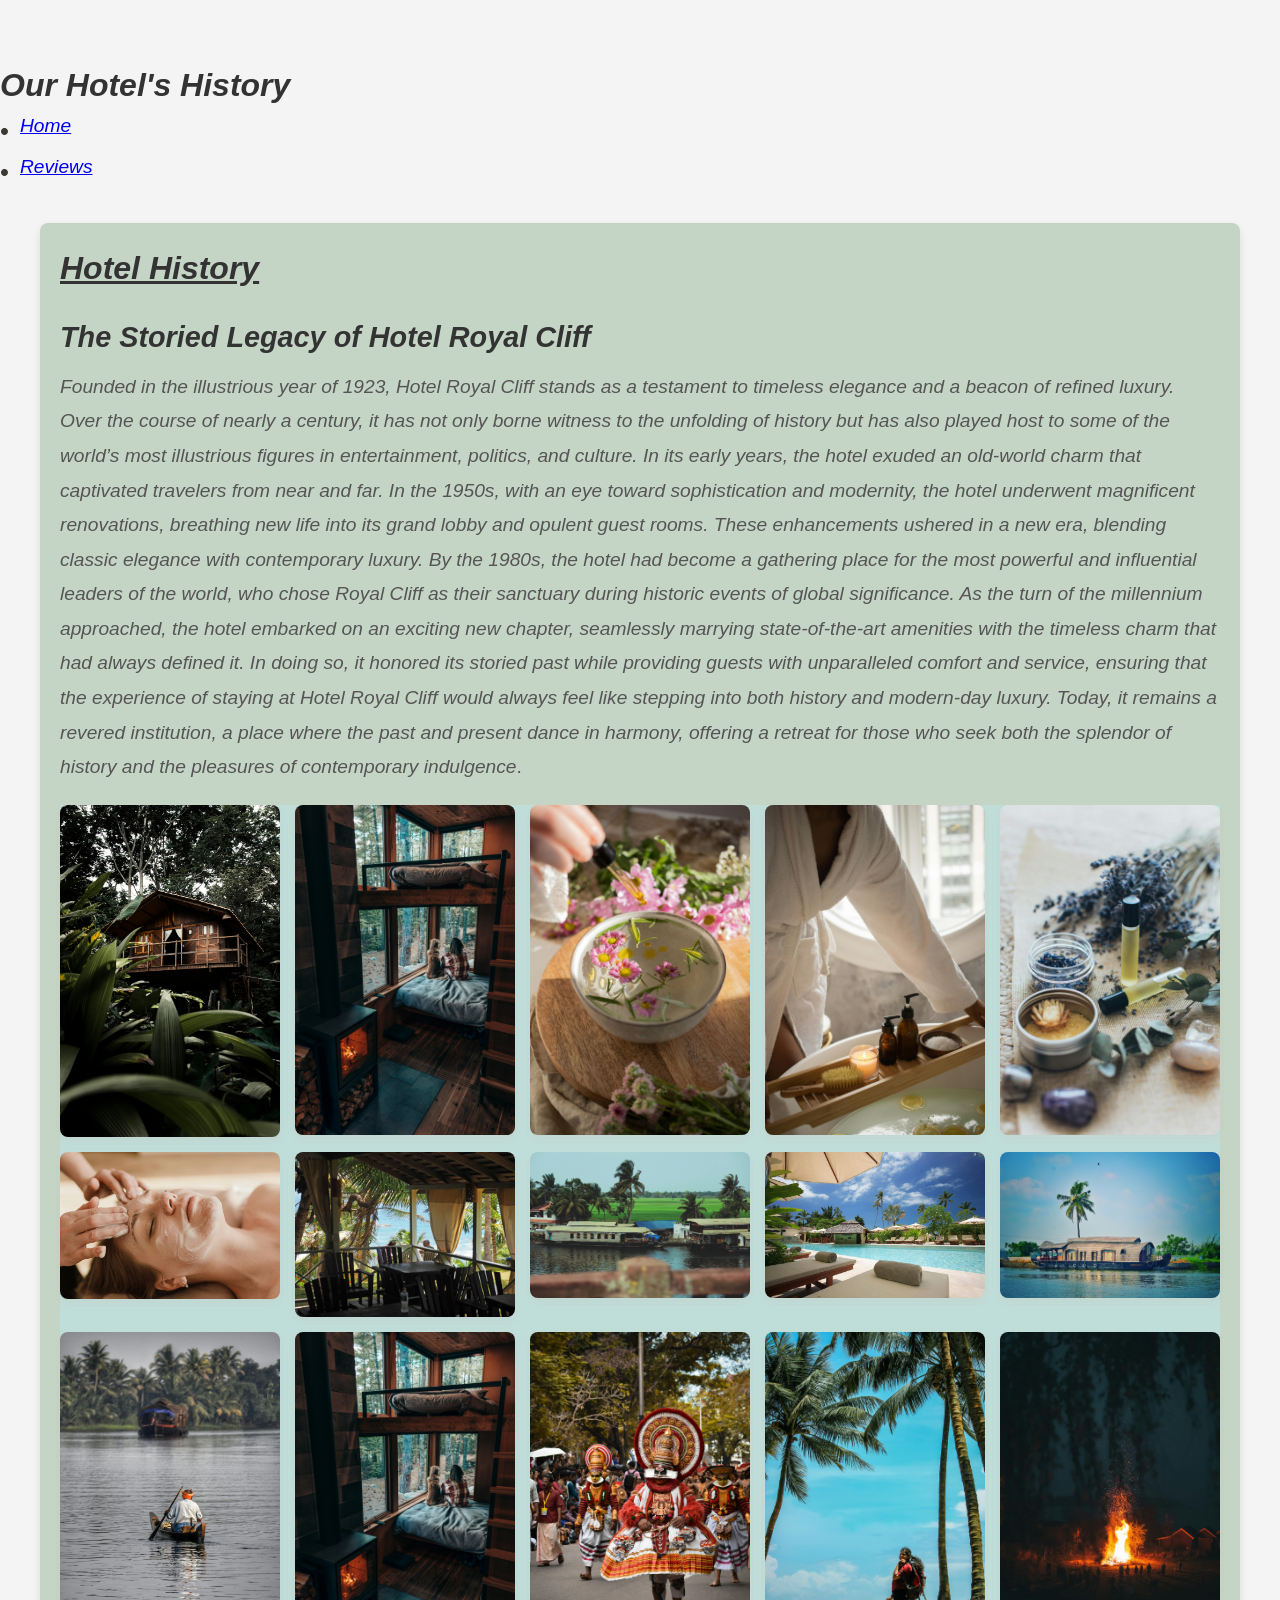
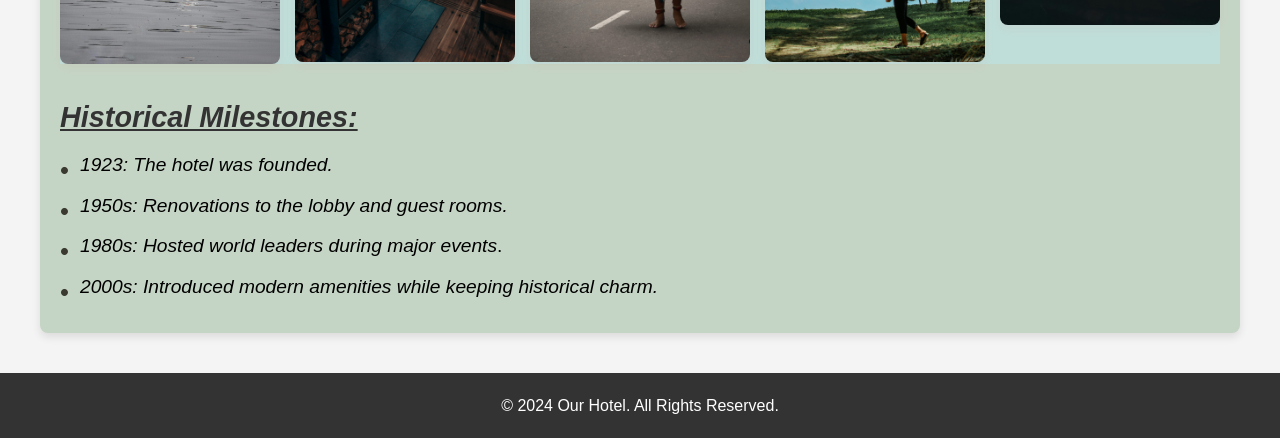
<file: history.html>
<!DOCTYPE html>
<html lang="en">
<head>
  <meta charset="UTF-8">
  <meta name="viewport" content="width=device-width, initial-scale=1.0">
  <title>Hotel History</title>
  <link rel="stylesheet" href="history.css">
</head>
<body>
  <header>
    <h1><i>Our Hotel's History</i></h1>
    <nav>
      <ul>
        <li><a href="index.html"><i>Home</i></a></li>
        <li><a href="reviews.html"><i>Reviews</i></a></li>
      </ul>
    </nav>
  </header>
  <section class="history-container">
    <h2><b><u><i>Hotel History</i></u></b></h2>
    <h3><i>The Storied Legacy of Hotel Royal Cliff</i></h3>
     <p> <i>Founded in the illustrious year of 1923, Hotel Royal Cliff stands as a testament to timeless elegance and 
      a beacon of refined luxury. Over the course of nearly a century, it has not only borne witness to the unfolding 
      of history but has also played host to some of the world’s most illustrious figures in entertainment, politics, and 
      culture. In its early years, the hotel exuded an old-world charm that captivated travelers from near and far. 
      In the 1950s, with an eye toward sophistication and modernity, the hotel underwent magnificent renovations, 
      breathing new life into its grand lobby and opulent guest rooms. These enhancements ushered in a new era, blending 
      classic elegance with contemporary luxury. By the 1980s, the hotel had become a gathering place for the most powerful and 
      influential leaders of the world, who chose Royal Cliff as their sanctuary during historic events of global significance.
      As the turn of the millennium approached, the hotel embarked on an exciting new chapter, seamlessly marrying state-of-the-art 
      amenities with the timeless charm that had always defined it. In doing so, it honored its storied past while providing guests with
       unparalleled comfort and service, ensuring that the experience of staying at Hotel Royal Cliff would always feel like stepping into
        both history and modern-day luxury. Today, it remains a revered institution,
      a place where the past and present dance in harmony, offering a retreat for those who seek both the splendor of history and the 
      pleasures of contemporary indulgence</i>.</p>
    <div class="gallery">
      <img src="assets/history3.jpg" width="400" height="700" alt="Hotel Image 3">
      <img src="assets/history12.jpg" width="400"  height="700"alt="Hotel Image 7">
      <img src="assets/history6.jpg" width="400" height="700" alt="Hotel Image 6">
      <img src="assets/history7.jpg" width="400" height="700" alt="Hotel Image 7">
      <img src="assets/history11.jpg" width="400"height="700"  alt="Hotel Image 7">
      <img src="assets/history8.jpg" width="400" height="700" alt="Hotel Image 8">
      <img src="assets/history1.jpg" width="400" height="700" alt="Hotel Image 1">
      <img src="assets/history2.jpg" width="400"height="700"  alt="Hotel Image 2">
      <img src="assets/history4.jpg"width="400" height="700" alt="Hotel Image 4">
      <img src="assets/history14.jpg"width="400" height="700" alt="Hotel Image 4">
      <img src="assets/history13.jpg"width="400" height="700" alt="Hotel Image 4">
      <img src="assets/history12.jpg"width="400" height="700" alt="Hotel Image 4">
      <img src="assets/history15.jpg"width="400" height="700" alt="Hotel Image 4">
      <img src="assets/history16.jpg"width="400" height="700" alt="Hotel Image 4">
      <img src="assets/history17.jpg"width="400" height="700" alt="Hotel Image 4">
  
    </div>

    <h3><b><i><u>Historical Milestones:</u></i></b></h3>
    <ul>
      <li><i>1923: The hotel was founded.</i></li>
      <li><i>1950s: Renovations to the lobby and guest rooms.</i></li>
      <li><i>1980s: Hosted world leaders during major events</i>.</li>
      <li><i>2000s: Introduced modern amenities while keeping historical charm.</i></li>
    </ul>
  </section>

  <footer>
    <p>© 2024 Our Hotel. All Rights Reserved.</p>
  </footer>

</body>
</html>
</file>
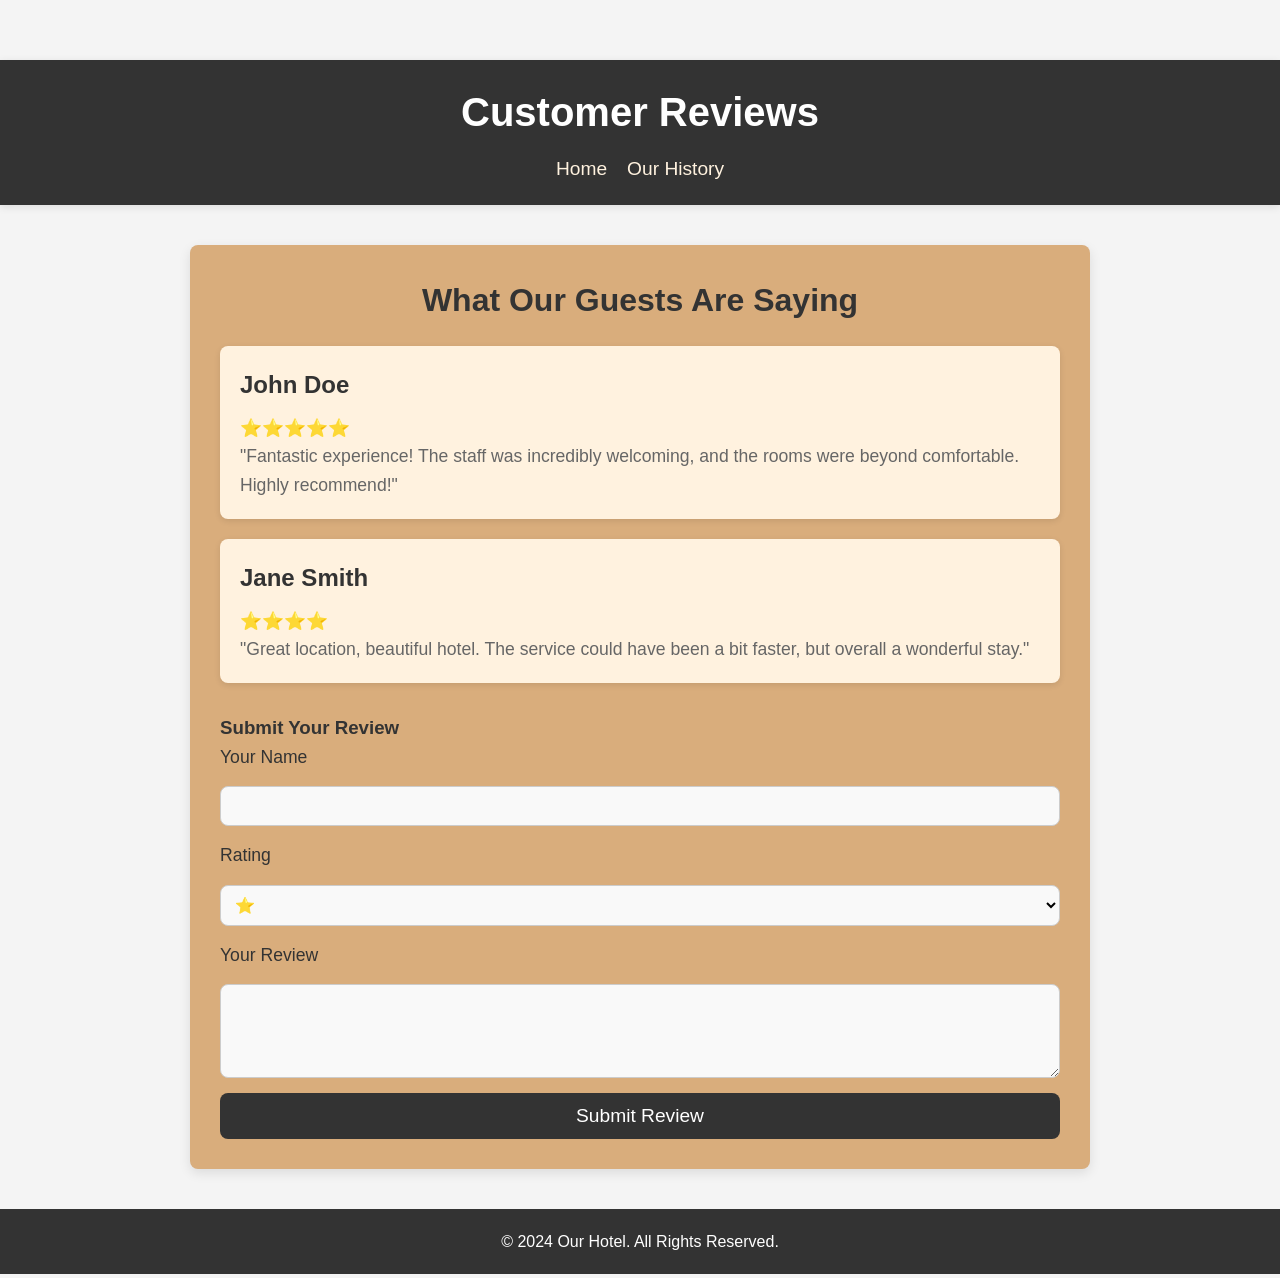
<file: reviews.html>
<!DOCTYPE html>
<html lang="en">
<head>
  <meta charset="UTF-8">
  <meta name="viewport" content="width=device-width, initial-scale=1.0">
  <title>Customer Reviews</title>
  <link rel="stylesheet" href="review.css">
</head>
<body>

  <header>
    <h1>Customer Reviews</h1>
    <nav>
      <ul>
        <li><a href="index.html">Home</a></li>
        <li><a href="history.html">Our History</a></li>
      </ul>
    </nav>
  </header>

  <section class="reviews-container">
    <h2>What Our Guests Are Saying</h2>

    <div id="reviews">
      <!-- Example review -->
      <div class="review">
        <h3>John Doe</h3>
        <p>⭐⭐⭐⭐⭐</p>
        <p>"Fantastic experience! The staff was incredibly welcoming, and the rooms were beyond comfortable. Highly recommend!"</p>
      </div>
      
      <div class="review">
        <h3>Jane Smith</h3>
        <p>⭐⭐⭐⭐</p>
        <p>"Great location, beautiful hotel. The service could have been a bit faster, but overall a wonderful stay."</p>
      </div>
    </div>

    <h3>Submit Your Review</h3>
    <form id="review-form">
      <label for="name">Your Name</label>
      <input type="text" id="name" name="name" required>

      <label for="rating">Rating</label>
      <select id="rating" name="rating" required>
        <option value="1">⭐</option>
        <option value="2">⭐⭐</option>
        <option value="3">⭐⭐⭐</option>
        <option value="4">⭐⭐⭐⭐</option>
        <option value="5">⭐⭐⭐⭐⭐</option>
      </select>

      <label for="review">Your Review</label>
      <textarea id="review" name="review" rows="4" required></textarea>

      <button type="submit">Submit Review</button>
    </form>
  </section>

  <footer>
    <p>© 2024 Our Hotel. All Rights Reserved.</p>
  </footer>

  <script src="reviews.js"></script>

</body>
</html>
</file>
<file: history.css>
* {
    margin: 0;
    padding: 0;
    box-sizing: border-box;
  }
  body {
    font-family: 'Arial', sans-serif; /* Body and general page styles */
    line-height: 1.6;
    background-color: #f4f4f4;
    color: #333;
    padding-top: 60px; /* Adding space for fixed header */
  }
  /* History Page */
.history-container {
    max-width: 1200px;
    margin: 40px auto;
    padding: 20px;
    background-color:#c5d5c5;
    border-radius: 8px;
    box-shadow: 0 4px 8px rgba(19, 5, 5, 0.1);
  }
  .history-container h2 {
    font-size: 2rem;
    color: #333;
    margin-bottom: 20px;
  }
  .history-container p {
    font-size: 1.2rem;
    color: #555;
    margin-bottom: 20px;
    line-height: 1.8;
  }
  .gallery {
    display: grid;
    grid-template-columns: repeat(auto-fill, minmax(200px, 1fr));
    gap: 15px;
    margin-bottom: 30px;
    background-color: #c0ded9;
  }
  .gallery img {
    width: 100%;
    height: auto;
    border-radius: 8px;
    box-shadow: 0 4px 8px rgba(209, 138, 138, 0.1);
    transition: transform 0.3s ease, box-shadow 0.3s ease;
  }

  .gallery img:hover {
    transform: scale(1.05);
    box-shadow: 0 6px 12px rgba(214, 89, 89, 0.2);
  }

  /* Historical Milestones */
h3 {
    font-size: 1.8rem;
    margin-bottom: 10px;
    color: #333;
  }

  ul {
    list-style-type: none;
    padding: 0;
  }
  
  ul li {
  font-size: 1.2rem;
  color:black;
  padding-left: 20px;
  position: relative;
  margin-bottom: 10px;
}

ul li::before {
    content: '•';
    position: absolute;
    left: 0;
    color:#3b3a30;
    font-size: 1.6rem;
  }

  /* Footer Section */
footer {
    text-align: center;
    padding: 20px;
    background-color: #333;
    color: #fff;
    margin-top: 40px;
  }

  footer p {
    font-size: 1rem;
  }

  /* Responsive Design */
@media (max-width: 768px) {
    header h1 {
      font-size: 2rem;
    }
  
    nav ul {
      flex-direction: column;
    }
  
    .history-container {
      padding: 15px;
    }
  
    .gallery {
      grid-template-columns: repeat(auto-fill, minmax(150px, 1fr));
    }
  
    h2, h3 {
      font-size: 1.6rem;
    }
  
    ul li {
      font-size: 1rem;
    }
  }
</file>
<file: review.css>
* {
    margin: 0;
    padding: 0;
    box-sizing: border-box;
  }
  /* Body and general page styles */
  body {
    font-family: 'Arial', sans-serif;
    line-height: 1.6;
    background-color: #f4f4f4;
    color: #333;
    padding-top: 60px; /* Adding space for fixed header */
  }
  /* Header Section */
header {
    background-color: #333;
    color:white;
    padding: 20px 0;
    text-align: center;
    box-shadow: 0 2px 8px rgba(0, 0, 0, 0.1);
  }
  header h1 {
    font-size: 2.5rem;
    margin-bottom: 10px;
  }
  nav ul {
    list-style-type: none;
    margin: 0;
    padding: 0;
    display: flex;
    justify-content: center;
    gap: 20px;
  }
  nav ul li {
    font-size: 1.2rem;
  }
  nav ul li a {
    text-decoration: none;
    color: #fff2df;
    transition: color 0.3s ease;
  }
  nav ul li a:hover {
    color: #d9ad7c; /* Gold color on hover */
  }
  /* Reviews Container */
  .reviews-container {
    max-width: 900px;
    margin: 40px auto;
    padding: 30px;
    background-color: #d9ad7c;
    border-radius: 8px;
    box-shadow: 0 4px 12px rgba(0, 0, 0, 0.1);
  }
  
  .reviews-container h2 {
    font-size: 2rem;
    color: #333;
    margin-bottom: 20px;
    text-align: center;
  }
  
  #reviews {
    margin-bottom: 30px;
  }
  
  /* Review Box Styling */
  .review {
    background-color:  #fff2df;
    padding: 20px;
    margin-bottom: 20px;
    border-radius: 8px;
    box-shadow: 0 2px 6px rgba(0, 0, 0, 0.1);
  }
  
  .review h3 {
    font-size: 1.5rem;
    color: #333;
    margin-bottom: 10px;
  }
  
  .review p {
    font-size: 1.1rem;
    color: #666;
    line-height: 1.6;
  }
  
  .review p:first-child {
    font-size: 1.3rem;
    color: #ffd700; /* Gold color for the rating */
    margin-bottom: 10px;
  }
  
  /* Review Form */
  form {
    display: flex;
    flex-direction: column;
    gap: 15px;
  }
  
  form label {
    font-size: 1.1rem;
    color: #333;
  }
  
  form input, form select, form textarea {
    padding: 10px;
    border: 1px solid #ccc;
    border-radius: 8px;
    font-size: 1rem;
    background-color: #f9f9f9;
  }
  
  form input:focus, form select:focus, form textarea:focus {
    outline: none;
    border-color: #dfb765; /* Gold border on focus */
  }
  
  form textarea {
    resize: vertical;
  }
  
  form button {
    padding: 12px 20px;
    background-color: #333;
    color: #fff;
    border: none;
    border-radius: 8px;
    font-size: 1.2rem;
    cursor: pointer;
    transition: background-color 0.3s ease;
  }
  
  form button:hover {
    background-color: #ad7a4a;
    color: #333;
  }
  
  /* Footer Section */
  footer {
    text-align: center;
    padding: 20px;
    background-color: #333;
    color: #fff;
    margin-top: 40px;
  }
  
  footer p {
    font-size: 1rem;
  }
  
  /* Responsive Design */
  @media (max-width: 768px) {
    header h1 {
      font-size: 2rem;
    }
  
    .reviews-container {
      padding: 20px;
    }
  
    .review h3 {
      font-size: 1.3rem;
    }
  
    .review p {
      font-size: 1rem;
    }
  
    form label {
      font-size: 1rem;
    }
  
    form button {
      font-size: 1rem;
    }
  }
</file>
